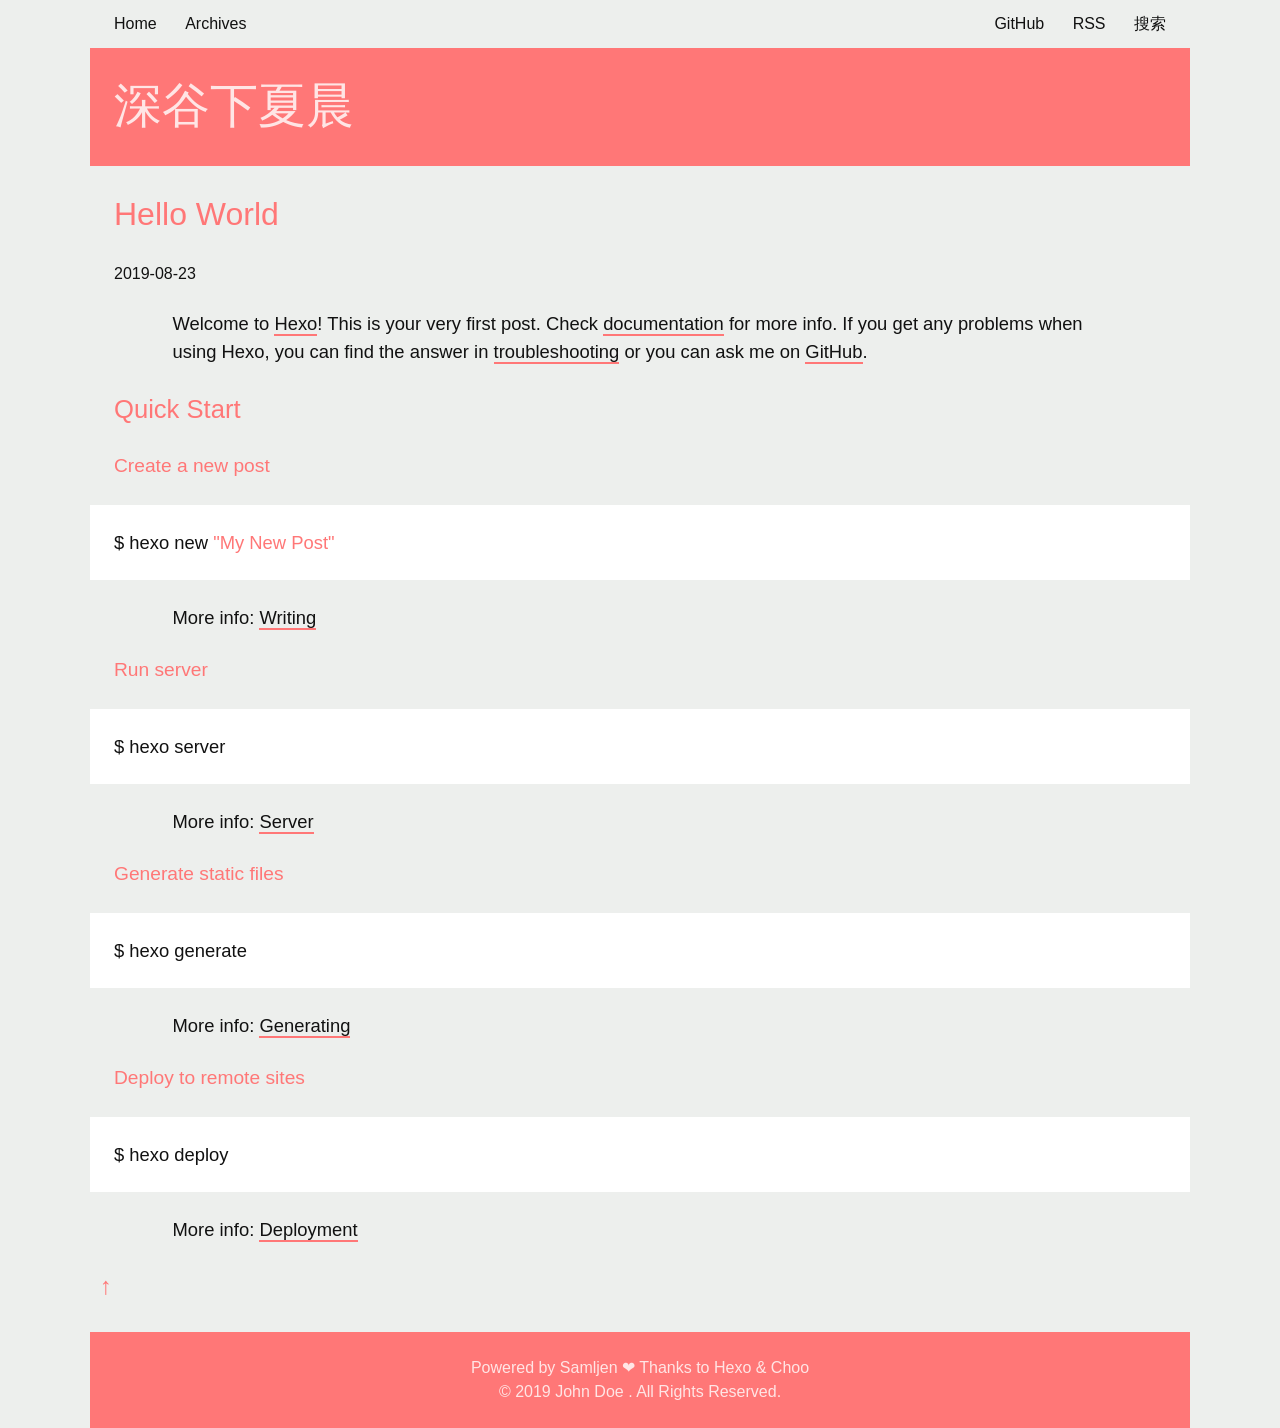
<file: 2019/08/23/hello-world/index.html>
<!DOCTYPE html>
<html>
  <!DOCTYPE html>
<html lang="en">
<head><meta name="generator" content="Hexo 3.9.0">
  <meta http-equiv="content-type" content="text/html; charset=utf-8">
  <meta http-equiv="X-UA-Compatible" content="IE=Edge,chrome=1">
  
  <title>Hello World - 深谷下夏晨</title>
  <meta name="viewport" content="width=device-width, initial-scale=1.0, maximum-scale=1.0, user-scalable=0">
  
  <meta name="keywords" content="生活,博客,前端,游戏">
  
  
    <link rel="shortcut icon" type="image/x-icon" href="/favicon.ico?v=1.02">
  
  
    <link rel="alternate" href="/atom.xml " title="深谷下夏晨" type="application/atom+xml">
  

  <link rel="stylesheet" href="/css/style.css?v=1.11">
  </head>
</html>
  <body>
    <div class="container">
      <header class="header">
  <nav class="navbar">
    <div class="menu">
      <div class="menu-item">
      
        <a href="/" class="menu-item-link">Home</a>
      
        <a href="/archives" class="menu-item-link">Archives</a>
      
      </div>
    </div>

    <div class="menu">
      <div class="menu-item">
      
        <a href="//github.com/chunqiuyiyu" class="menu-item-link">GitHub</a>
      
        <a href="/atom.xml" class="menu-item-link">RSS</a>
      
        <a href="/search" class="menu-item-link">搜索</a>
      
      </div>
    </div>
  </nav>
</header>


<div class="holder">&nbsp;</div>
<div class="info">
  <a class="site-title" href=/>深谷下夏晨</a>
  
</div>



<article class="post">
  <div class="post-title">
    <h1 class="article-title">
      <a href="/2019/08/23/hello-world/">Hello World</a>
    </h1>
  </div>
  <div class="post-meta">
    <span class="post-time">2019-08-23</span>
  </div>
  <div class="post-content">
    <p>Welcome to <a href="https://hexo.io/" target="_blank" rel="noopener">Hexo</a>! This is your very first post. Check <a href="https://hexo.io/docs/" target="_blank" rel="noopener">documentation</a> for more info. If you get any problems when using Hexo, you can find the answer in <a href="https://hexo.io/docs/troubleshooting.html" target="_blank" rel="noopener">troubleshooting</a> or you can ask me on <a href="https://github.com/hexojs/hexo/issues" target="_blank" rel="noopener">GitHub</a>.</p>
<h2 id="Quick-Start"><a href="#Quick-Start" class="headerlink" title="Quick Start"></a>Quick Start</h2><h3 id="Create-a-new-post"><a href="#Create-a-new-post" class="headerlink" title="Create a new post"></a>Create a new post</h3><figure class="highlight bash"><table><tr><td class="gutter"><pre><span class="line">1</span><br></pre></td><td class="code"><pre><span class="line">$ hexo new <span class="string">"My New Post"</span></span><br></pre></td></tr></table></figure>

<p>More info: <a href="https://hexo.io/docs/writing.html" target="_blank" rel="noopener">Writing</a></p>
<h3 id="Run-server"><a href="#Run-server" class="headerlink" title="Run server"></a>Run server</h3><figure class="highlight bash"><table><tr><td class="gutter"><pre><span class="line">1</span><br></pre></td><td class="code"><pre><span class="line">$ hexo server</span><br></pre></td></tr></table></figure>

<p>More info: <a href="https://hexo.io/docs/server.html" target="_blank" rel="noopener">Server</a></p>
<h3 id="Generate-static-files"><a href="#Generate-static-files" class="headerlink" title="Generate static files"></a>Generate static files</h3><figure class="highlight bash"><table><tr><td class="gutter"><pre><span class="line">1</span><br></pre></td><td class="code"><pre><span class="line">$ hexo generate</span><br></pre></td></tr></table></figure>

<p>More info: <a href="https://hexo.io/docs/generating.html" target="_blank" rel="noopener">Generating</a></p>
<h3 id="Deploy-to-remote-sites"><a href="#Deploy-to-remote-sites" class="headerlink" title="Deploy to remote sites"></a>Deploy to remote sites</h3><figure class="highlight bash"><table><tr><td class="gutter"><pre><span class="line">1</span><br></pre></td><td class="code"><pre><span class="line">$ hexo deploy</span><br></pre></td></tr></table></figure>

<p>More info: <a href="https://hexo.io/docs/deployment.html" target="_blank" rel="noopener">Deployment</a></p>

  </div>
  <div class="post-footer">
    

    <a href="#" class="arrow-top">↑</a>
  </div>
</article>

<footer>
  <div class="footer-container">
    <div>
      Powered by <a href="https://github.com/chunqiuyiyu/hexo-theme-samljen">Samljen</a> ❤ Thanks to <a href="https://hexo.io/">Hexo</a> & <a href="https://choo.io/">Choo</a>
    </div>
    <div>
      &copy; 2019
      <a class="author" href='/'>
        John Doe
      </a>. All Rights Reserved. 
    </div>
  </div>
</footer>



    </div>
  </body>
</html>
</file>
<file: css/style.css>
html {
  font-size: 16px;
  box-sizing: border-box;
}
* {
  margin: 0;
  padding: 0;
  box-sizing: inherit;
}
body {
  background-color: #edefed;
  color: #111;
  line-height: 1.5;
  font-family: sans-serif;
}
.container {
  max-width: 1100px;
  margin: 0 auto;
}
a {
  text-decoration: none;
}
.item-container {
  display: flex;
  flex-wrap: wrap;
}
.item-container .item {
  display: flex;
  flex-direction: column;
  justify-content: space-between;
}
.item-container .title {
  color: #f77;
  font-size: 2rem;
  display: inline-block;
  margin-bottom: 1.5rem;
  word-break: break-all;
}
.item-container .date {
  margin-top: 1rem;
  align-self: flex-end;
}
.vert-line {
  border-right: 0.1rem solid #f77;
  position: absolute;
  top: 0;
  bottom: 0;
  right: 0;
  margin-top: 1.5rem;
  margin-bottom: 1.5rem;
}
.item {
  padding: 1.5rem;
  width: 50%;
  position: relative;
  border-bottom: 0.1rem solid #f77;
}
.cards-container {
  height: 100vh;
  display: flex;
  flex-direction: column;
}
.cards-container .cards {
  height: 100%;
  position: relative;
  overflow: hidden;
  background-color: #ffe5e5;
}
.cards-container .cards div {
  position: absolute;
  text-align: center;
  top: 0;
  left: 0;
  line-height: 1;
}
.cards-container .cards div a {
  color: inherit;
}
.cards-container .cards .site-title {
  padding: 1.5rem;
  font-size: 5rem;
  top: 50%;
  left: 50%;
  transform: translate(-50%, -50%);
  z-index: 11;
  background: #fff;
}
.cards-container .cards .bgc-pinker {
  background-color: #f77;
}
.cards-container .cards .fc-pink {
  color: #ffe5e5;
}
.cards-container .cards .fc-black {
  color: #111;
}
.cards-container .cards .fc-pinker {
  color: #f77;
}
.cards-container .cards .bgc-pink {
  background-color: #ffe5e5;
}
.cards-container .subtitle {
  padding: 0.75rem 2.25rem;
  color: #f77;
  text-align: center;
  border-bottom: 0.1rem solid;
  font-size: 1.5rem;
}
.start-container {
  padding: 1.5rem;
  font-size: 2rem;
  color: #f77;
  display: flex;
  justify-content: space-between;
  align-items: center;
  flex-wrap: wrap;
  padding-bottom: 0;
}
.start-container a {
  color: #f77;
}
.start-container .contact {
  background: #fff;
  color: #111;
  padding: 0.75rem 3rem;
  border: 0.1rem solid #111;
  border-top: 0;
  border-left: 0;
}
.header {
  position: fixed;
  max-width: 1100px;
  width: 100%;
  z-index: 50;
  background: #edefed;
  border-bottom: 0.1rem solid #f77;
}
.header .navbar {
  display: flex;
  line-height: 1.5;
  font-size: 1rem;
  justify-content: space-between;
}
.header .navbar .menu {
  padding-top: 0.75rem;
  padding-bottom: 0.75rem;
}
.header .navbar .menu .menu-item {
  padding-left: 0.75rem;
  padding-right: 0.75rem;
}
.header .navbar .menu .menu-item .menu-item-link {
  margin: 0 0.75rem;
  color: #111;
}
.holder {
  padding: 0.7rem 0;
}
.info {
  padding: 1.5rem;
  background: #f77;
  color: #ffe5e5;
}
.info .site-title {
  font-size: 3rem;
  color: #ffe5e5;
}
.info .subtitle {
  font-size: 1.5rem;
}
.post table {
  border-collapse: collapse;
  border-spacing: 0;
}
.post table td,
.post table th {
  padding: 0.375rem 0.8rem;
  border: 0.1rem solid #dfe2e5;
}
.post blockquote {
  margin-left: 1.5rem;
  color: #777;
  border-left: 4px solid #f77;
}
.post blockquote p {
  margin-left: 1.5rem;
}
.post a {
  border-bottom: 2px solid #f77;
  color: #111;
}
.post a:hover {
  border-bottom: 2px solid #111;
}
.post p {
  margin: 1.5rem auto;
  max-width: 85%;
  font-size: 1.15rem;
  font-weight: 300;
}
.post p img {
  max-width: 100%;
}
.post p code {
  background-color: #fff;
  font-family: inherit;
}
.post h1,
.post h2,
.post h3,
.post h4 {
  margin-top: 1.5rem;
  margin-bottom: 1.5rem;
  color: #f77;
  font-weight: 400;
  padding: 0 1.5rem;
}
.post h1 {
  font-size: 2em;
}
.post h2 {
  font-size: 1.6em;
}
.post h3 {
  font-size: 1.2em;
}
.post h4 {
  font-size: 1.1em;
}
.post .post-meta {
  padding: 0 1.5rem;
}
.post ol,
.post ul {
  max-width: 90%;
  margin: 0 auto;
  padding-left: 3rem;
  font-weight: 300;
}
.post ol li,
.post ul li {
  margin: 1.5rem 1.5rem 1.5rem 0.5rem;
}
.post ol li code,
.post ul li code {
  background-color: #fff;
  font-family: inherit;
}
.post ol li p,
.post ul li p {
  margin: 0;
}
.post ol li p code,
.post ul li p code {
  background-color: #fff;
  font-family: inherit;
}
.post figure {
  background: #fff;
*
  margin-bottom: 1.5rem;
}
*
.post figure td,
.post figure th {
  padding: 0;
  border: none;
}
.post figure .gutter {
  display: none;
}
.post figure pre {
  font-family: inherit;
  font-size: 1.15rem;
  padding: 1.5rem;
  white-space: pre-wrap;
  word-break: break-word;
}
.post figure pre .string {
  color: #f77;
}
.post .post-title a {
  border: 0;
  color: inherit;
}
.post .post-tag-list {
  padding-left: 1.5rem;
  margin: 0;
  font-size: 1.1rem;
  font-weight: 400;
}
.post .post-tag-list li {
  list-style: none;
  display: inline-block;
  margin: 0;
  margin-right: 1rem;
}
.post .post-tag-list li::before {
  content: '#';
}
.post .post-footer {
  display: flex;
  justify-content: space-between;
  align-items: center;
  margin-bottom: 2rem;
}
.post .post-footer .arrow-top {
  width: 2rem;
  height: 2rem;
  font-size: 1.5rem;
  color: #f77;
  margin-right: 1.5rem;
  text-align: center;
  cursor: pointer;
  border: none;
}
.post .post-footer .arrow-top:hover {
  color: #111;
}
.page-nav {
  padding: 1.5rem;
  padding-bottom: 0;
}
.page-nav .prev,
.page-nav .page-number {
  padding: 10px 20px 10px 0;
}
.page-nav .next {
  float: right;
}
.page-nav a {
  color: #777;
}
.page-nav a:hover {
  color: #000;
}
footer {
  padding: 0.75rem;
  background-color: #f77;
  color: #ffe5e5;
  margin-top: 1.5rem;
}
footer .footer-container {
  padding: 0.75rem;
  text-align: center;
}
footer .footer-container a {
  color: #ffe5e5;
}
.search h1,
.search summary {
  font-size: 2em;
  margin-top: 1.5rem;
  margin-bottom: 1.5rem;
  color: #f77;
  font-weight: 400;
}
.search summary {
  cursor: pointer;
  margin: 0;
  outline: none;
}
.search #local-search-input {
  padding: 0.25rem 0.75rem;
  outline: 0;
  border: 2px solid #f77;
  border-radius: 2rem;
  font-size: 1.2rem;
  max-width: 90%;
}
.search .down {
  font-size: 1.5rem;
  margin-left: 0.5rem;
  position: absolute;
  color: #f77;
  cursor: pointer;
}
.search .down:hover {
  color: #111;
}
.search hr {
  position: relative;
  margin: 1.5rem auto;
  width: calc(100% - 4px);
  border: 2px dashed #f77;
  background: #fff;
}
.search .archive-title {
  font-size: 1.5rem;
  color: #f77;
  margin: 0;
}
.search details time {
  margin-left: 0.5rem;
}
.search details .archive-container {
  display: flex;
  flex-wrap: wrap;
  margin: 1.5rem;
  margin-bottom: 0;
}
.search details .archive-container p {
  margin-right: 1.5rem;
  margin-bottom: 1.5rem;
}
.search details .archive-container p .arrow-top {
  font-size: 1.5rem;
  color: #f77;
}
.search details .archive-container p .arrow-top:hover {
  color: #111;
}
.search .archive li {
  list-style: none;
  margin: 0.5rem 0;
}
.search #local-search-close {
  margin: 0.5rem 0;
  cursor: pointer;
  font-size: 1.5rem;
}
.search .search-result {
  padding: 1rem;
  word-break: break-all;
  font-weight: 300;
}
.search .search-result .search-keyword {
  color: #f77;
  font-style: initial;
  font-weight: 700;
  margin: 0 0.2rem;
}
.search .local-search-empty {
  font-size: 1.5rem;
  color: #f77;
  margin-bottom: 1.5rem;
  display: inline-block;
}
.search .details-container {
  display: flex;
  flex-wrap: wrap;
  justify-content: space-between;
}
@media screen and (max-width: 550px) {
  html {
    font-size: 14px;
  }
  .item {
    width: 100%;
  }
  .item .vert-line {
    display: none;
  }
}
</file>
